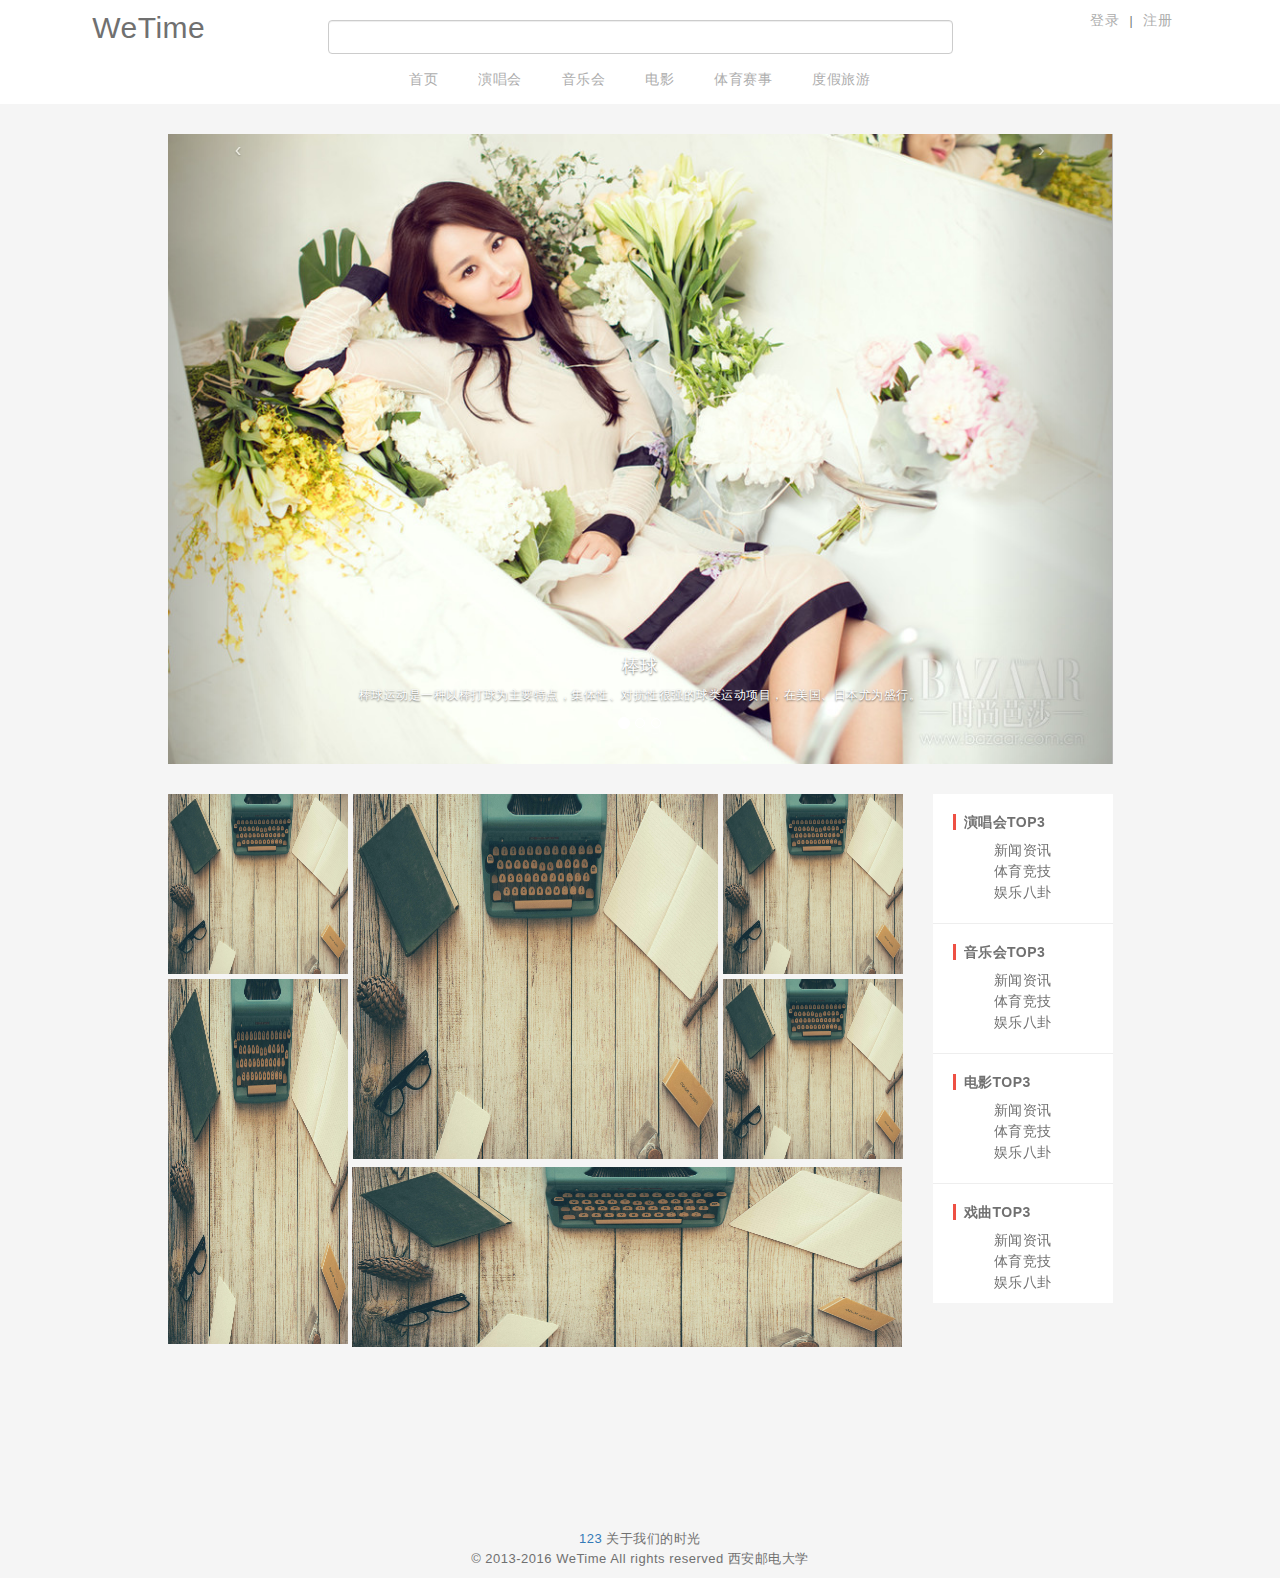
<file: index.html>
<!DOCTYPE html>
<html lang="en">
<head>
    <meta charset="UTF-8">
    <title>Title</title>
    <!-- 新 Bootstrap 核心 CSS 文件 -->
   <!-- <link rel="stylesheet" href="//cdn.bootcss.com/bootstrap/3.3.5/css/bootstrap.min.css">
    &lt;!&ndash; 可选的Bootstrap主题文件（一般不用引入） &ndash;&gt;
    <link rel="stylesheet" href="//cdn.bootcss.com/bootstrap/3.3.5/css/bootstrap-theme.min.css">

    &lt;!&ndash; jQuery文件。务必在bootstrap.min.js 之前引入 &ndash;&gt;
    <script src="//cdn.bootcss.com/jquery/1.11.3/jquery.min.js"></script>

    &lt;!&ndash; 最新的 Bootstrap 核心 JavaScript 文件 &ndash;&gt;
    <script src="//cdn.bootcss.com/bootstrap/3.3.5/js/bootstrap.min.js"></script>-->
    <link rel="stylesheet" href="css/bootstrap.min.css" integrity="sha384-BVYiiSIFeK1dGmJRAkycuHAHRg32OmUcww7on3RYdg4Va+PmSTsz/K68vbdEjh4u" crossorigin="anonymous">
    <link rel="stylesheet" href="./css/base.css">
    <script src="lib/react.js"></script>
    <script src="lib/react-dom.js"></script>
    <script src="lib/browser.min.js"></script>
    <script src="lib/jquery.min.js"></script>

</head>
<body>
<div class="header"></div>

<div class="container">
    <div class="row">
        <div class="col-md-1">

        </div>
        <div class="col-md-10 scrollImage">
            <div class="carousel slide" id="carousel-189214">
                <ol class="carousel-indicators">
                    <li class="active" data-slide-to="0" data-target="#carousel-189214">
                    </li>
                    <li data-slide-to="1" data-target="#carousel-189214">
                    </li>
                    <li data-slide-to="2" data-target="#carousel-189214">
                    </li>
                </ol>
                <div class="carousel-inner">
                    <div class="item active">
                        <img alt="" src="./images/3.jpg"/>
                        <div class="carousel-caption">
                            <h4>
                                棒球
                            </h4>
                            <p>
                                棒球运动是一种以棒打球为主要特点，集体性、对抗性很强的球类运动项目，在美国、日本尤为盛行。
                            </p>
                        </div>
                    </div>
                    <div class="item">
                        <img alt="" src="./images/2.jpg"/>
                        <div class="carousel-caption">
                            <h4>
                                冲浪
                            </h4>
                            <p>
                                冲浪是以海浪为动力，利用自身的高超技巧和平衡能力，搏击海浪的一项运动。运动员站立在冲浪板上，或利用腹板、跪板、充气的橡皮垫、划艇、皮艇等驾驭海浪的一项水上运动。
                            </p>
                        </div>
                    </div>
                    <div class="item">
                        <img alt="" src="./images/path.jpg"/>
                        <div class="carousel-caption">
                            <h4>
                                自行车
                            </h4>
                            <p>
                                以自行车为工具比赛骑行速度的体育运动。1896年第一届奥林匹克运动会上被列为正式比赛项目。环法赛为最著名的世界自行车锦标赛。
                            </p>
                        </div>
                    </div>
                </div>
                <a data-slide="prev" href="#carousel-189214" class="left carousel-control">‹</a> <a data-slide="next"
                                                                                                    href="#carousel-189214"
                                                                                                    class="right carousel-control">›</a>
            </div>
        </div>
        <div class="col-md-1">

        </div>
    </div>
    <div class="row">
        <div class="col-lg-1">
        </div>
        <div class="col-lg-10">
            <div class="layoutType">
                <img class='img1' alt="情侣" src="images/fenlei.jpg"/>
                <img class='img2' alt="亲子" src="images/fenlei.jpg"/>
                <img class='img3' alt="基友" src="images/fenlei.jpg"/>
                <img class='img4' alt="盆友" src="images/fenlei.jpg"/>
                <img class='img5' alt="闺蜜" src="images/fenlei.jpg"/>
                <img class='img6' alt="团聚" src="images/fenlei.jpg"/>
            </div>
            <div class="rankList">
                <div class="concertTop">
                    <h3>演唱会TOP3</h3>
                    <ol>
                        <li>
                            新闻资讯
                        </li>
                        <li>
                            体育竞技
                        </li>
                        <li>
                            娱乐八卦
                        </li>
                </div>
                <hr>
                <div class="musicTop">
                    <h3>音乐会TOP3</h3>
                    <ol>
                        <li>
                            新闻资讯
                        </li>
                        <li>
                            体育竞技
                        </li>
                        <li>
                            娱乐八卦
                        </li>
                </div>
                <hr>
                <div class="filmTop">
                   <h3>电影TOP3</h3>
                    <ol>
                        <li>
                            新闻资讯
                        </li>
                        <li>
                            体育竞技
                        </li>
                        <li>
                            娱乐八卦
                        </li>
                </div>
                <hr>
                <div class="operaTop">
                    <h3>戏曲TOP3</h3>
                    <ol>
                        <li>
                            新闻资讯
                        </li>
                        <li>
                            体育竞技
                        </li>
                        <li>
                            娱乐八卦
                        </li>
                </div>
            </div>
        </div>
        <div class="col-lg-1">
        </div>
    </div>
</div>

<footer>
    <div class="col-md-12">
        <p>
            <a href="page/navPage.html">123</a>
            关于我们的时光<br/>
            © 2013-2016 WeTime All rights reserved 西安邮电大学
        </p>
    </div>
</footer>
<script type="text/babel" src="./js/header.js"></script>
</body>
</html>
</file>
<file: css/base.css>
*{
    padding: 0;
    margin: 0;
}
.nav a{
    margin:10px;
    padding: 10px;
    text-align: center;
}
.row{
    clear: both;
}
body{
    background: #F5F5F5;
    color: #707070;
    font: 12px/1.5 "Open Sans",Arial,"Hiragino Sans GB","Microsoft YaHei","微软雅黑","STHeiti","WenQuanYi Micro Hei",SimSun,sans-serif;
    letter-spacing: 0.5px;
}
.header .row .col-md-3{
    padding-top: 5px;
}
.header .row .col-md-6{
    padding-top: 20px;
}
.header .row .logo{
    font-size: 30px;
}
.header{
    background-color: white;
    text-align: center;
}
.header a{
    display: inline-block;
    padding: 0 10px;
    line-height: 30px;
    font-size: 14px;
    text-decoration: none;
    color: #adadad;
}
.container .scrollImage{
    margin-top: 30px;
}
.container .layoutType{
    width:750px;
    float: left;
}

.container .layoutType .img1{
    margin: 30px 5px 0 0;
    width: 180px;
    height: 180px;
    float: left;
}
.container .layoutType .img2{
     margin: 30px 5px 0 0;
     width: 365px;
     height: 365px;
     float: left;
}
.container .layoutType .img3{
    margin: 30px 5px 0 0;
    width: 180px;
    height: 180px;
    float:left;
}
.container .layoutType .img4{
    margin: 5px 5px 0 0;
    width: 180px;
    height: 180px;
    float: left;
}
.container .layoutType .img5 {
    top: -185px;
    margin: 5px 1px 0 0;
    width: 180px;
    height: 365px;
    position: relative;
}
.container .layoutType .img6{
    margin: 5px 5px 0 0;
    width: 550px;
    height: 180px;
    position: relative;
    top:-90px;
}
.rankList{
    float: right;
    width: 180px;
    margin-top:30px;
    background-color: white;
    font-size: 14px;
}
.rankList h3{
    margin-left:20px;
    font-size: 14px;
    border-left: 3px solid #ee5044;
    padding-left: 8px;
    line-height: 16px;
    font-weight: bold;
}
.rankList li{
    list-style: none;
    text-align: center;
}
footer{
    font-size: 13px;
    text-align: center;
}
</file>
